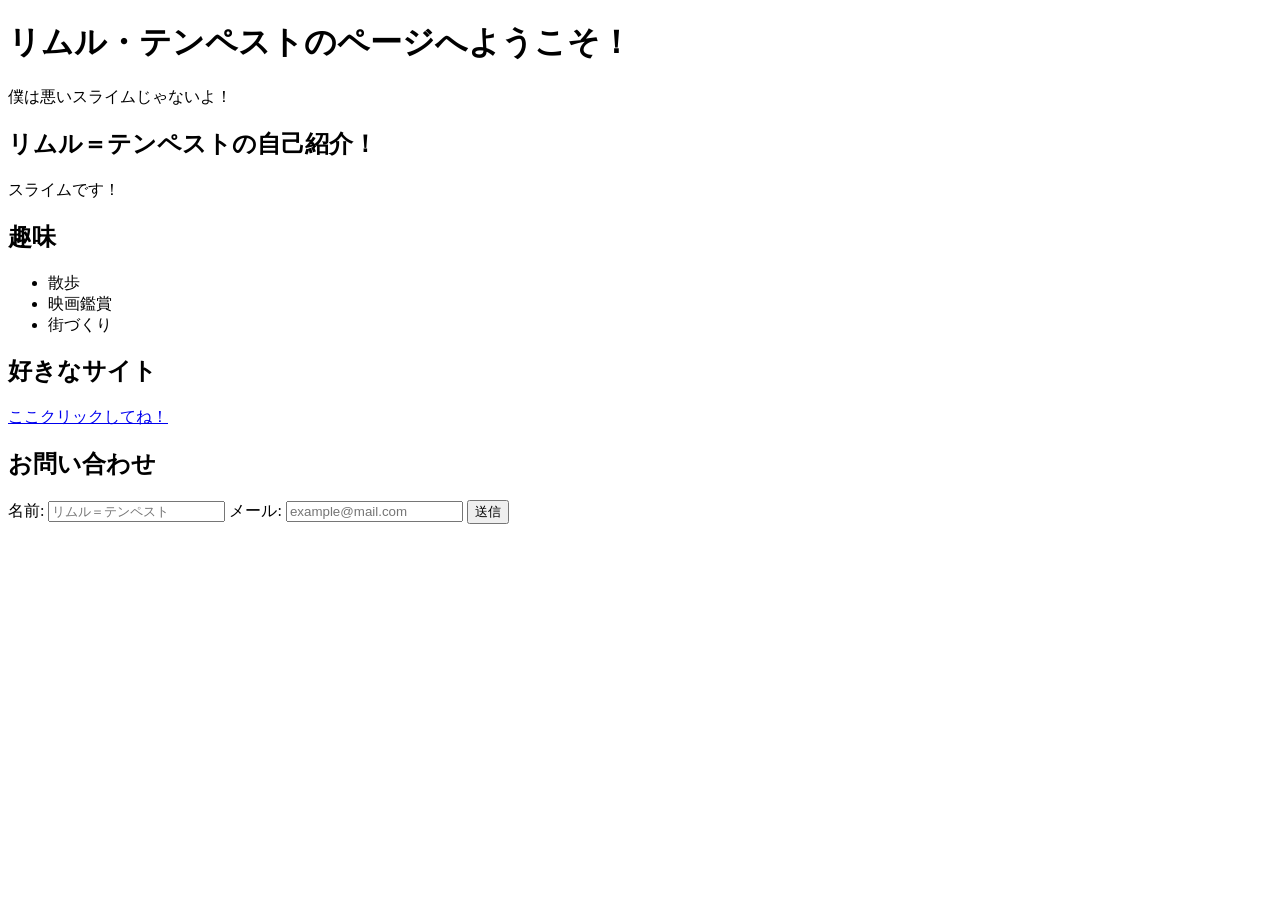
<file: session02/exercise/index.html>
<!doctype html>
<html lang="ja">

<head>
    <meta charset="UTF-8" />
    <meta name="viewport" content="width=device-width, initial-scale=1.0" />
    <title>リムル</title>
</head>

<body>
    <!-- ============================================
         実習2: 基本的なHTMLページ
         まずは以下のh1とpを自分の内容に書き換えてみよう
    ============================================ -->
    <header>
        <h1>リムル・テンペストのページへようこそ！</h1>
        <p>僕は悪いスライムじゃないよ！</p>
    </header>
    <!-- ============================================
         実習3: 自己紹介ページを作ろう
         以下のTODOコメントに従って、内容を追加してください
    ============================================ -->

    <main>
        <section>
            <h1>リムル＝テンペストの自己紹介！</h1>
            <p>スライムです！</p>
        </section>
        <section>
            <h2>趣味</h2>
            <ul>
                <li>散歩</li>
                <li>映画鑑賞</li>
                <li>街づくり</li>
            </ul>
            <h2>好きなサイト</h2>
            <a href="https://www.ten-sura.com/" target="_blank">ここクリックしてね！</a>
        </section>
    </main>
    <!-- ============================================
         実習4: セマンティックタグで構造化しよう
         上で書いた内容を、以下のセマンティックタグで囲み直してください

         ヒント: 以下の構造にしてみよう
         <header>
             <h1>名前</h1>
         </header>
         <main>
             <section>
                 <h2>自己紹介</h2>
                 <p>...</p>
             </section>
             <section>
                 <h2>趣味</h2>
                 <ul>...</ul>
             </section>
             <section>
                 <h2>好きなサイト</h2>
                 <a>...</a>
             </section>
         </main>
         <footer>
             <p>&copy; 2026 あなたの名前</p>
         </footer>
    ============================================ -->

    <!-- ============================================
         実習5: お問い合わせフォームを追加しよう
         以下のTODOに従って、フォームを作成してください
    ============================================ -->

    <!-- TODO: sectionタグで「お問い合わせ」セクションを作ろう -->
    <!-- TODO: formタグの中に以下を作成:
         1. 名前の入力欄（type="text"）+ labelタグ
         2. メールアドレスの入力欄（type="email"）+ labelタグ
         3. 送信ボタン（button type="submit"）
    -->
    <section>
        <h2>お問い合わせ</h2>
        <form>
            <label for="name">名前:</label>
            <input type="text" id="name" placeholder="リムル＝テンペスト">
            <label for="email">メール:</label>
            <input type="email" id="email" placeholder="example@mail.com">
            <button type=""submit">送信</button>
        </form>
    </section>
    <!-- ヒント:
    <section>
        <h2>お問い合わせ</h2>
        <form>
            <div>
                <label for="name">名前:</label>
                <input type="text" id="name" placeholder="山田太郎">
            </div>
            ...
        </form>
    </section>
    -->
</body>

</html>
</file>
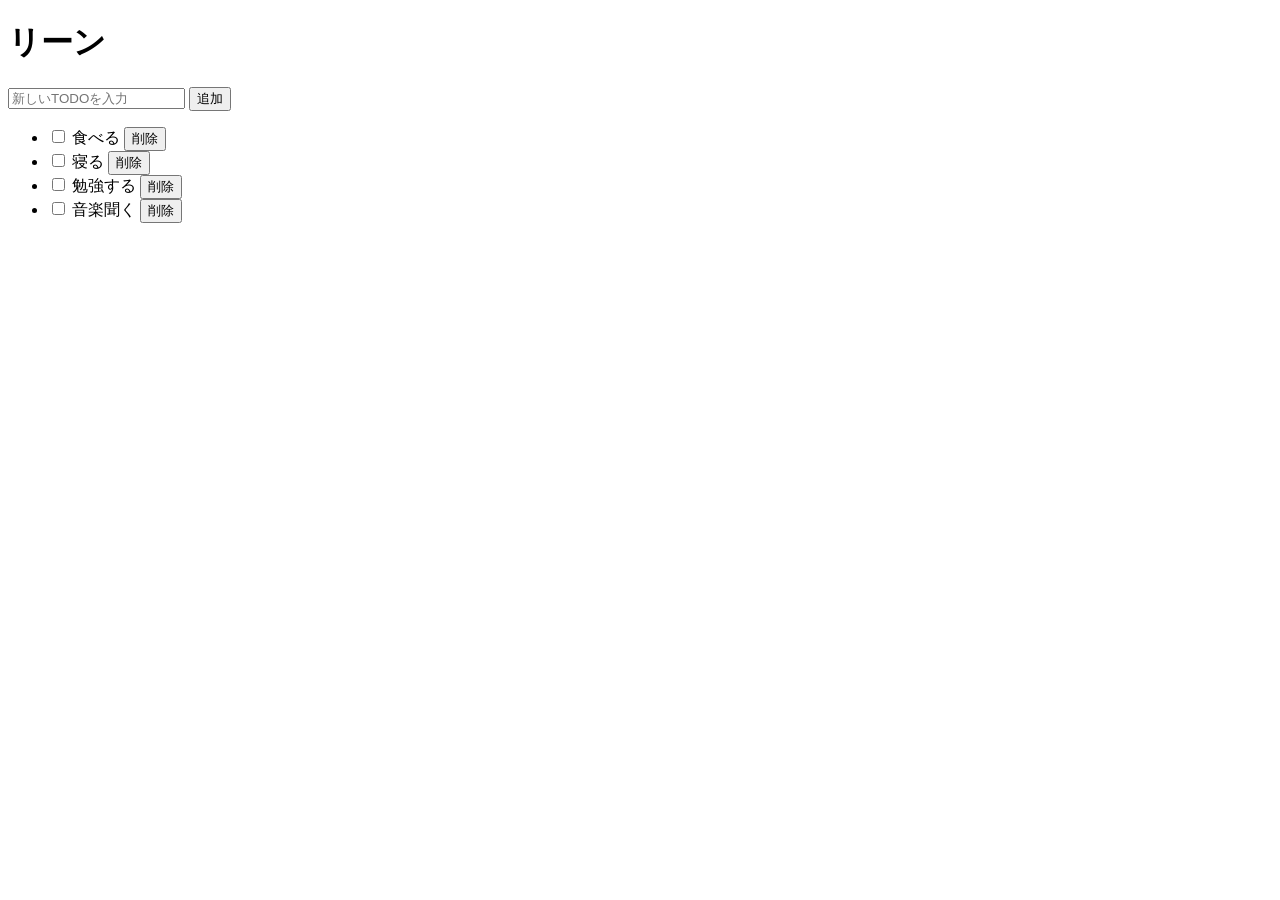
<file: session02/exercise/todo.html>
<!doctype html>
<html lang="ja">
  <head>
    <meta charset="UTF-8" />
    <meta name="viewport" content="width=device-width, initial-scale=1.0" />
    <title>TODO App</title>
  </head>
  <body>
    <!-- ============================================
       TODOアプリの HTML を作ろう

       以下の構造を完成させてください:
       1. ヘッダー: アプリのタイトル（h1）
       2. メイン: 入力フォーム + TODOリスト
       3. フッター: 著作権表示

       各TODO項目の構造:
       <li>
         <label>
           <input type="checkbox">
           <span>TODOのテキスト</span>
         </label>
         <button>削除</button>
       </li>
  ============================================ -->
      
    <!-- ===== ヘッダー ===== -->
    <header>
      <!-- ヒント: h1タグでアプリのタイトルを書こう -->
      <h1>リーン</h1>
    </header>

    <!-- ===== メインコンテンツ ===== -->
    <main>
      <!-- ----- TODO入力エリア ----- -->
      <!-- ヒント: form (id="todo-form") タグの中に以下を追加
         - input (type="text", id="todo-input", placeholder="新しいTODOを入力...")
         - button (type="submit", テキスト: "追加")-->
      <from id="todo-form">
        <input type="text" id="todo-input" placeholder="新しいTODOを入力">
        <button type="submit">追加</button>
      </from>
      <!-- ----- TODOリスト表示エリア ----- -->
      <!-- ヒント: ul (id="todo-list") の中に li を3つ以上追加
         各liには label でcheckboxとspanを包み、後ろに削除ボタンを置く
         1つは checked をつけて完了済みにしてみよう-->
      
      <ul id="todo-list">
        <li>
          <label>
            <input type="checkbox">
            <span>食べる</span>
          </label>
          <button>削除</button>
        </li>
        <li>
          <label>
            <input type="checkbox">
            <span>寝る</span>
          </label>
          <button>削除</button>
        </li>
        <li>
          <label>
            <input type="checkbox">
            <span>勉強する</span>
          </label>
          <button>削除</button>
        </li>
        <li>
          <label>
            <input type="checkbox">
            <span>音楽聞く</span>
          </label>
          <button>削除</button>
        </li>
      </ul>
    </main>

    <!-- ===== フッター ===== -->
    <footer>
      <!-- ヒント: <p>&copy; 2026 TODO App</p> -->
    </footer>
  </body>
</html>
</file>
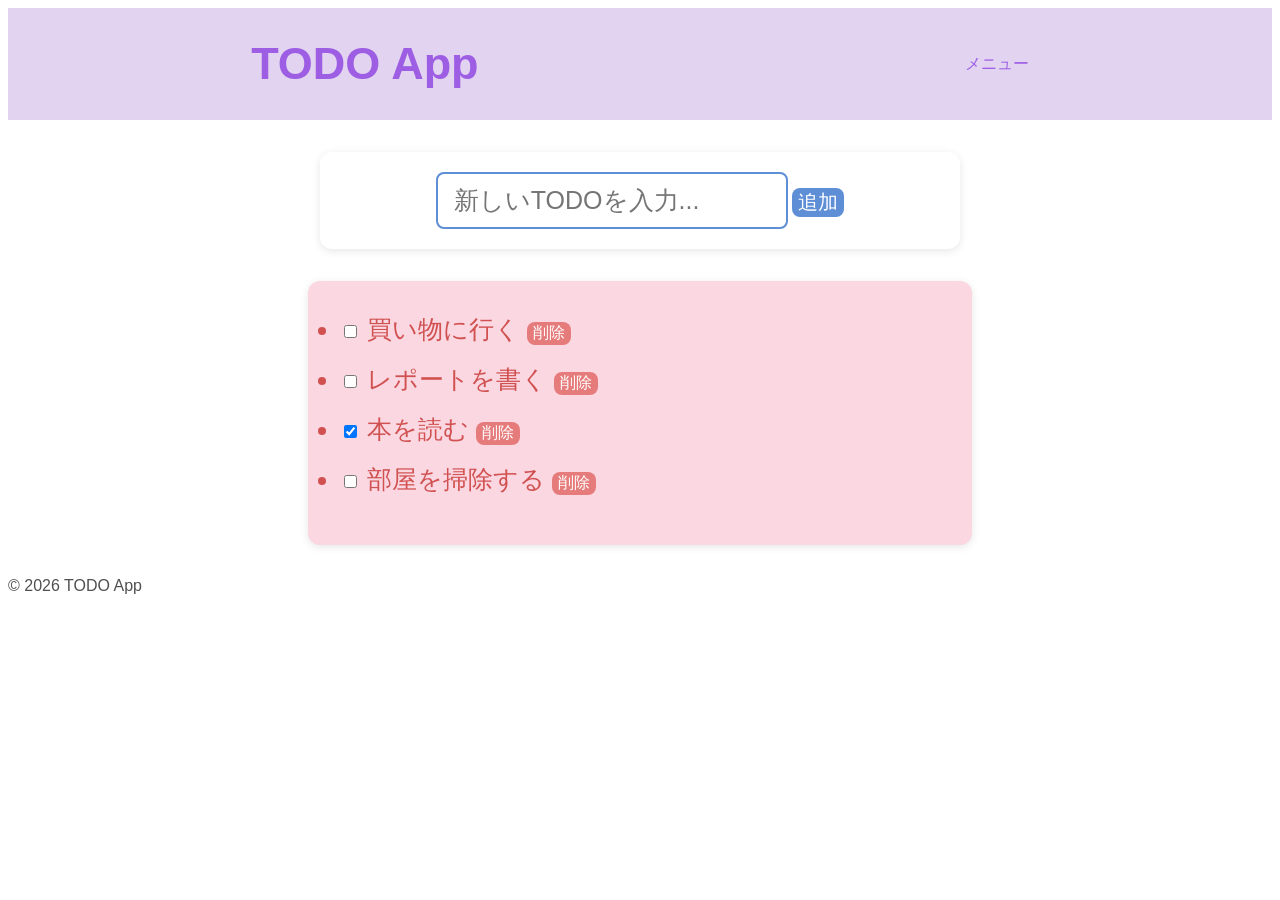
<file: session03/exercise/todo.html>
<!doctype html>
<html lang="ja">
  <head>
    <meta charset="UTF-8" />
    <meta name="viewport" content="width=device-width, initial-scale=1.0" />
    <title>TODO App</title>
    <!-- ヒント: 外部CSSファイルを読み込もう -->
    <link rel="stylesheet" href="style.css">
    <meta name="viewport" content="width=device-width, initial-scale=1.0">
  </head>
  <body>
    <!-- ヘッダー（第2回の正解にclass名を追加） -->
    <header class="header">
      <h1 id="page-title">TODO App</h1>
      <nav>メニュー</nav>
    </header>

    <!-- メインコンテンツ -->
    <main class="todo-card">
      <!-- TODO入力エリア -->
      <form id="todo-form" class="input-area">
        <input
          type="text"
          id="todo-input"
          class="todo-input"
          placeholder="新しいTODOを入力..."
        />
        <button type="submit" class="todo-button">追加</button>
      </form>

      <!-- TODOリスト -->
      <ul id="todo-list" class="todo-list">
        <li class="todo-item">
          <label class="todo-label">
            <input type="checkbox" class="todo-checkbox" />
            <span class="todo-title">買い物に行く</span>
          </label>
          <button class="delete-button">削除</button>
        </li>

        <li class="todo-item">
          <label class="todo-label">
            <input type="checkbox" class="todo-checkbox" />
            <span class="todo-title">レポートを書く</span>
          </label>
          <button class="delete-button">削除</button>
        </li>

        <li class="todo-item done">
          <label class="todo-label">
            <input type="checkbox" class="todo-checkbox" checked />
            <span class="todo-title">本を読む</span>
          </label>
          <button class="delete-button">削除</button>
        </li>

        <li class="todo-item">
          <label class="todo-label">
            <input type="checkbox" class="todo-checkbox" />
            <span class="todo-title">部屋を掃除する</span>
          </label>
          <button class="delete-button">削除</button>
        </li>
      </ul>
    </main>

    <!-- フッター -->
    <footer class="footer">
      <p>&copy; 2026 TODO App</p>
    </footer>
  </body>
</html>
</file>
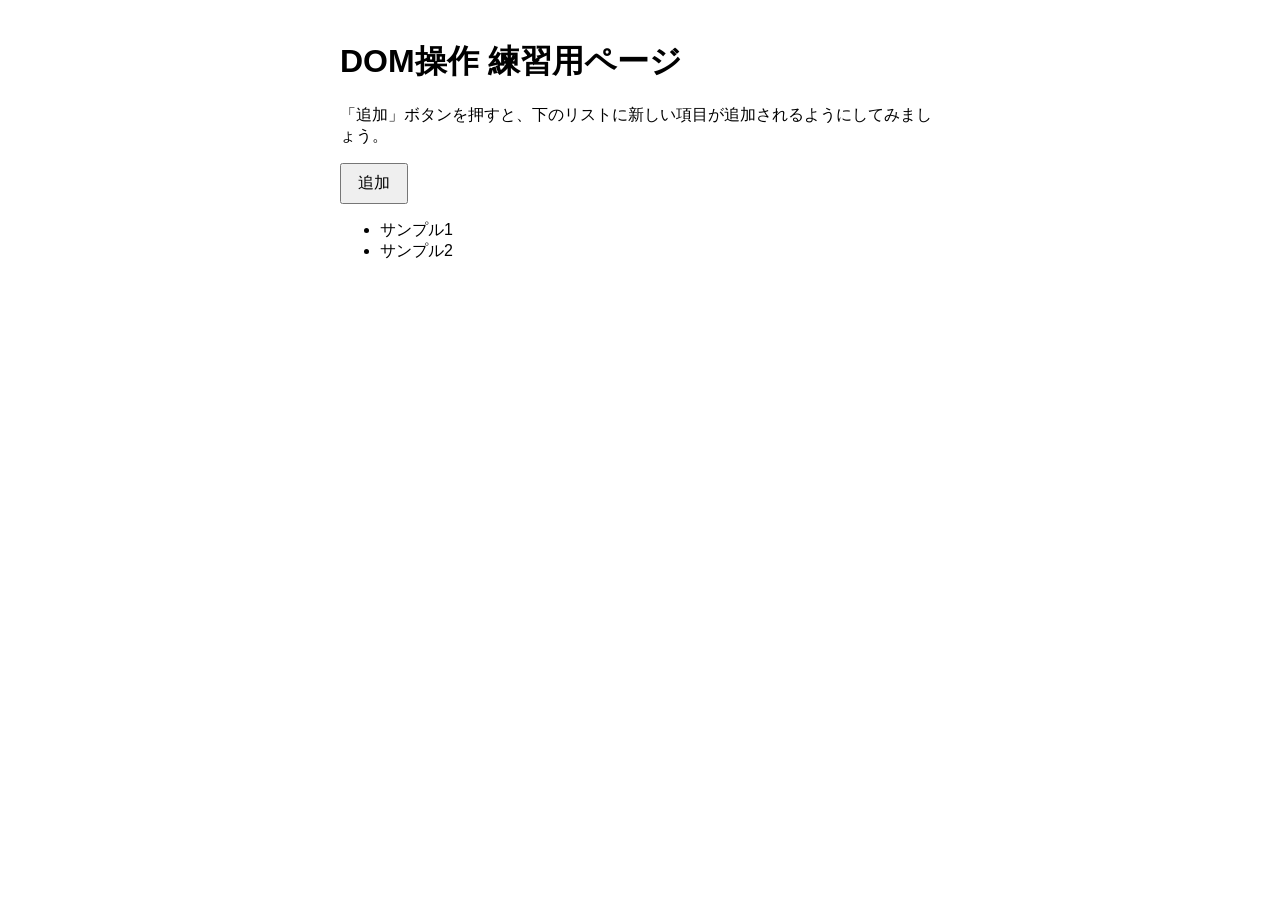
<file: session04/exercise/dom-example.html>
<!doctype html>
<html lang="ja">
  <head>
    <meta charset="UTF-8" />
    <title>DOM操作 練習用</title>
    <style>
      body {
        font-family: sans-serif;
        max-width: 600px;
        margin: 40px auto;
        padding: 0 20px;
      }
      button {
        padding: 8px 16px;
        font-size: 16px;
        cursor: pointer;
      }
      ul {
        margin-top: 16px;
      }
    </style>
  </head>
  <body>
    <h1>DOM操作 練習用ページ</h1>

    <p>
      「追加」ボタンを押すと、下のリストに新しい項目が追加されるようにしてみましょう。
    </p>

    <button id="add-item-btn">追加</button>

    <ul id="item-list">
      <li>サンプル1</li>
      <li>サンプル2</li>
    </ul>

    <script>
      // ↓↓↓ ここから下に、スライドのコードを書いてください ↓↓↓
      const todoForm = document.getElementById("todo-form");
      const todoInput = document.getElementById("todo-input");
      todoForm.addEventListener("submit", (event) => {
        event.preventDefault();          // ページリロードを防止
        const text = todoInput.value;    // 入力欄の値を取得
        console.log("入力された値:", text);
        todoInput.value = "";            // 入力欄をクリア
      });
    </script>
  </body>
</html>
</file>
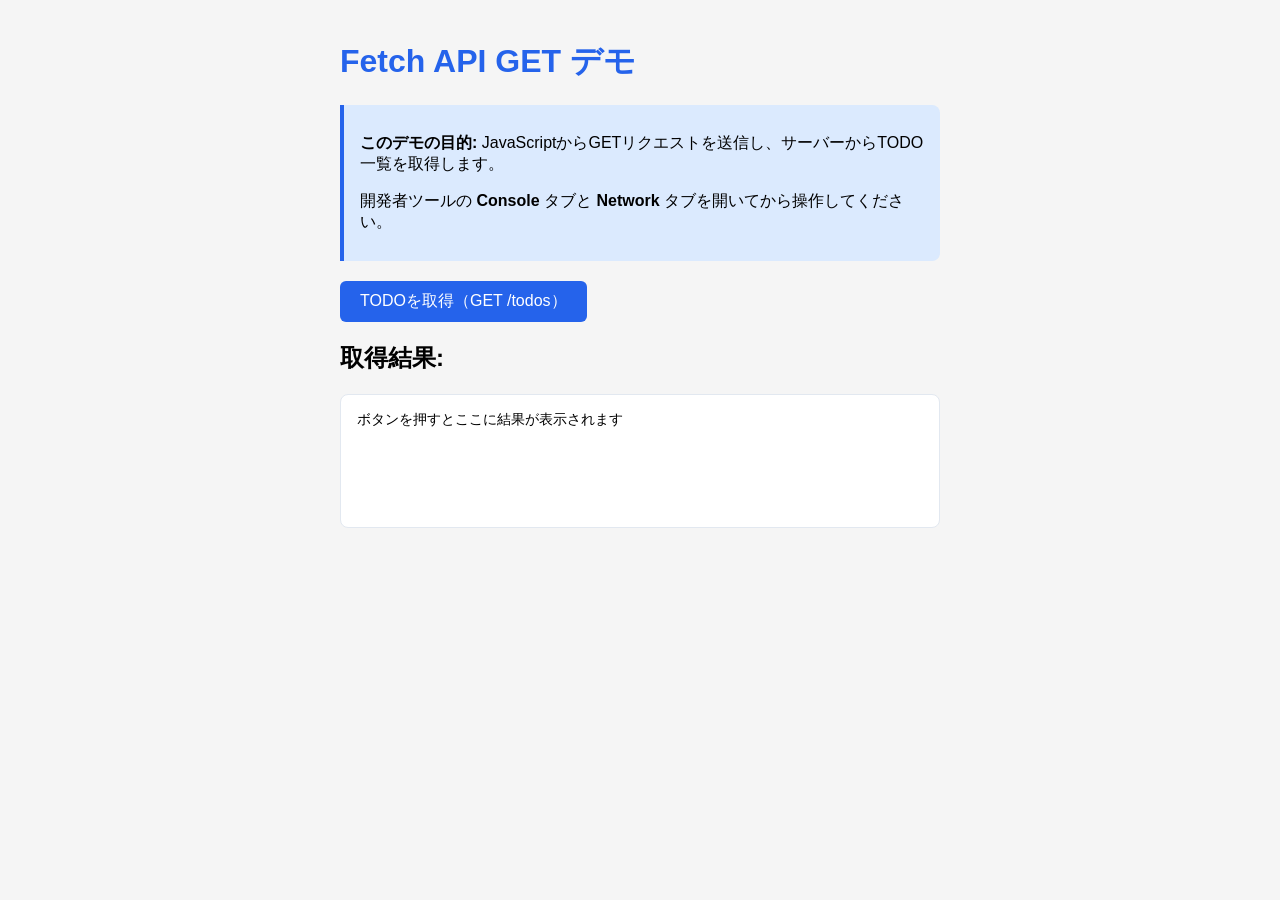
<file: session07/exercise/static/fetch-get-example.html>
<!doctype html>
<html lang="ja">
  <head>
    <meta charset="UTF-8" />
    <meta name="viewport" content="width=device-width, initial-scale=1.0" />
    <title>Fetch API GET デモ</title>
    <style>
      body {
        font-family:
          "Helvetica Neue", Arial, "Hiragino Kaku Gothic ProN", sans-serif;
        max-width: 600px;
        margin: 40px auto;
        padding: 0 20px;
        background-color: #f5f5f5;
      }
      h1 {
        color: #2563eb;
      }
      button {
        background-color: #2563eb;
        color: white;
        border: none;
        padding: 10px 20px;
        border-radius: 6px;
        font-size: 16px;
        cursor: pointer;
      }
      button:hover {
        background-color: #1d4ed8;
      }
      #result {
        margin-top: 20px;
        padding: 16px;
        background-color: white;
        border-radius: 8px;
        border: 1px solid #e2e8f0;
        min-height: 100px;
        white-space: pre-wrap;
        font-family: monospace;
        font-size: 14px;
      }
      .info {
        background-color: #dbeafe;
        border-left: 4px solid #2563eb;
        padding: 12px 16px;
        margin-bottom: 20px;
        border-radius: 0 8px 8px 0;
      }
    </style>
  </head>
  <body>
    <h1>Fetch API GET デモ</h1>

    <div class="info">
      <p>
        <strong>このデモの目的:</strong>
        JavaScriptからGETリクエストを送信し、サーバーからTODO一覧を取得します。
      </p>
      <p>
        開発者ツールの <strong>Console</strong> タブと
        <strong>Network</strong> タブを開いてから操作してください。
      </p>
    </div>

    <button onclick="getTodos()">TODOを取得（GET /todos）</button>

    <h2>取得結果:</h2>
    <div id="result">ボタンを押すとここに結果が表示されます</div>

    <script>
      // =====================================================
      // Fetch API を使った GET リクエストのデモ
      // =====================================================

      // このページは FastAPI の static フォルダから配信される。
      // 画面とAPIが同じサーバー（同一オリジン）なので、相対パス "/todos" で呼べる。

      // async/await を使った GET リクエスト
      async function getTodos() {
        console.log("--- GET /todos を実行します ---");

        try {
          // Step 1: fetch() でGETリクエストを送信
          //   fetch() はデフォルトでGETメソッドを使う
          console.log("Step 1: fetch() でリクエスト送信...");
          const response = await fetch("/todos");

          // Step 2: レスポンスのステータスを確認
          console.log("Step 2: レスポンス受信");
          console.log("  ステータスコード:", response.status);
          console.log("  OK?:", response.ok);

          // Step 3: レスポンスのbodyをJSON形式で解析
          //   response.json() はPromiseを返すのでawaitが必要
          console.log("Step 3: JSONを解析中...");
          const data = await response.json();

          // Step 4: 取得したデータを表示
          console.log("Step 4: データ取得完了!");
          console.log("  取得したTODO一覧:", data);
          console.log("  TODO数:", data.length);

          // 画面にも表示
          const resultDiv = document.getElementById("result");
          resultDiv.textContent = JSON.stringify(data, null, 2);
        } catch (error) {
          // エラーが発生した場合（サーバーが起動していないなど）
          console.error("エラーが発生しました:", error);
          document.getElementById("result").textContent =
            "エラー: " +
            error.message +
            "\n\nサーバーが起動しているか確認してください。";
        }
      }
    </script>
  </body>
</html>
</file>
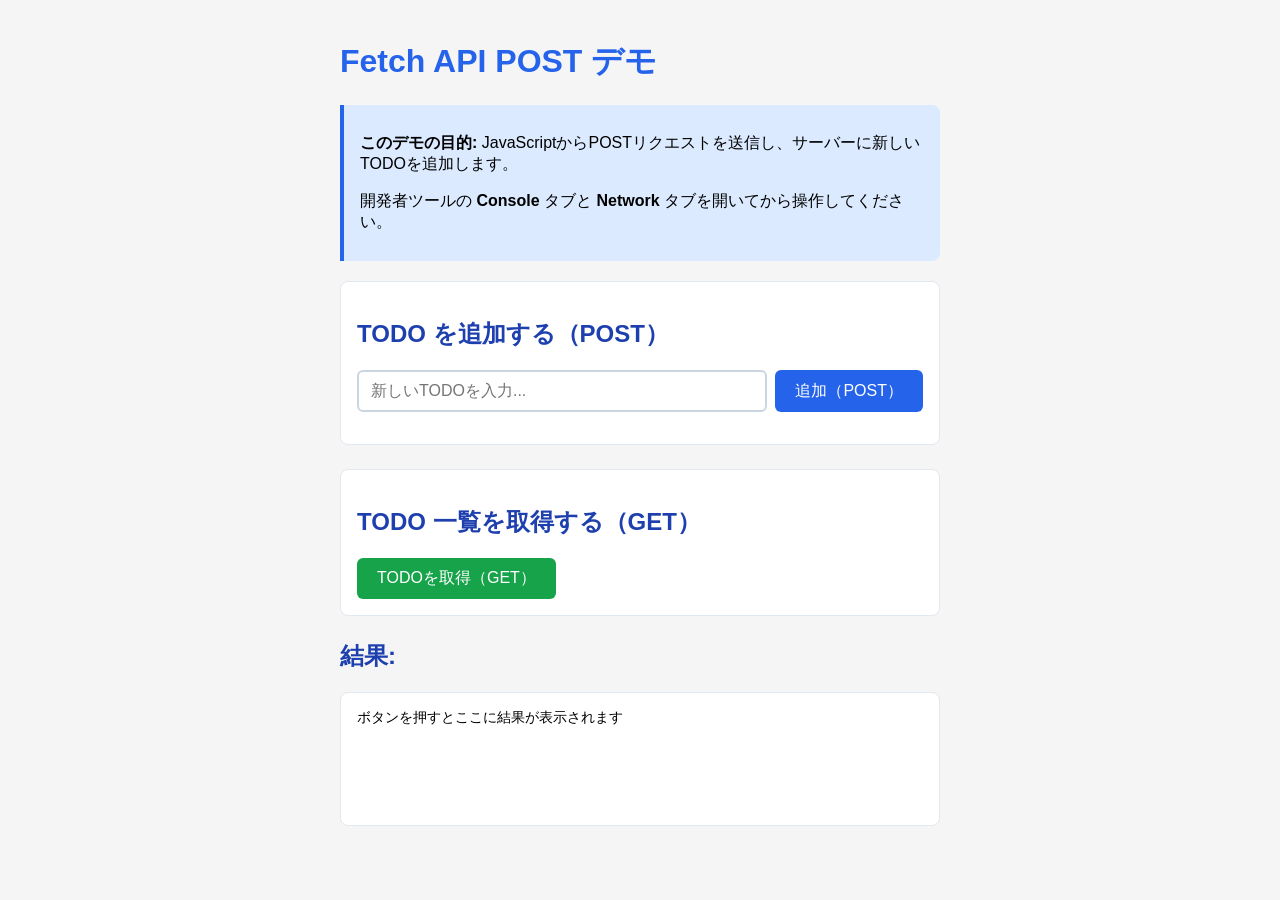
<file: session07/exercise/static/fetch-post-example.html>
<!doctype html>
<html lang="ja">
  <head>
    <meta charset="UTF-8" />
    <meta name="viewport" content="width=device-width, initial-scale=1.0" />
    <title>Fetch API POST デモ</title>
    <style>
      body {
        font-family:
          "Helvetica Neue", Arial, "Hiragino Kaku Gothic ProN", sans-serif;
        max-width: 600px;
        margin: 40px auto;
        padding: 0 20px;
        background-color: #f5f5f5;
      }
      h1 {
        color: #2563eb;
      }
      h2 {
        color: #1e40af;
      }
      .input-group {
        display: flex;
        gap: 8px;
        margin-bottom: 16px;
      }
      input[type="text"] {
        flex: 1;
        padding: 10px 12px;
        border: 2px solid #cbd5e1;
        border-radius: 6px;
        font-size: 16px;
      }
      input[type="text"]:focus {
        outline: none;
        border-color: #2563eb;
      }
      button {
        background-color: #2563eb;
        color: white;
        border: none;
        padding: 10px 20px;
        border-radius: 6px;
        font-size: 16px;
        cursor: pointer;
      }
      button:hover {
        background-color: #1d4ed8;
      }
      .btn-green {
        background-color: #16a34a;
      }
      .btn-green:hover {
        background-color: #15803d;
      }
      #result {
        margin-top: 20px;
        padding: 16px;
        background-color: white;
        border-radius: 8px;
        border: 1px solid #e2e8f0;
        min-height: 100px;
        white-space: pre-wrap;
        font-family: monospace;
        font-size: 14px;
      }
      .info {
        background-color: #dbeafe;
        border-left: 4px solid #2563eb;
        padding: 12px 16px;
        margin-bottom: 20px;
        border-radius: 0 8px 8px 0;
      }
      .section {
        margin-bottom: 24px;
        padding: 16px;
        background-color: white;
        border-radius: 8px;
        border: 1px solid #e2e8f0;
      }
    </style>
  </head>
  <body>
    <h1>Fetch API POST デモ</h1>

    <div class="info">
      <p>
        <strong>このデモの目的:</strong>
        JavaScriptからPOSTリクエストを送信し、サーバーに新しいTODOを追加します。
      </p>
      <p>
        開発者ツールの <strong>Console</strong> タブと
        <strong>Network</strong> タブを開いてから操作してください。
      </p>
    </div>

    <div class="section">
      <h2>TODO を追加する（POST）</h2>
      <div class="input-group">
        <input type="text" id="todoInput" placeholder="新しいTODOを入力..." />
        <button onclick="addTodo()">追加（POST）</button>
      </div>
    </div>

    <div class="section">
      <h2>TODO 一覧を取得する（GET）</h2>
      <button class="btn-green" onclick="getTodos()">TODOを取得（GET）</button>
    </div>

    <h2>結果:</h2>
    <div id="result">ボタンを押すとここに結果が表示されます</div>

    <script>
      // =====================================================
      // Fetch API を使った POST リクエストのデモ
      // =====================================================

      // このページは FastAPI の static フォルダから配信される。
      // 画面とAPIが同じサーバー（同一オリジン）なので、相対パス "/todos" で呼べる。

      // ----- GET: TODO一覧を取得 -----
      async function getTodos() {
        console.log("--- GET /todos を実行します ---");
        try {
          const response = await fetch("/todos");
          const data = await response.json();
          console.log("取得したTODO一覧:", data);
          document.getElementById("result").textContent =
            "GET /todos のレスポンス:\n" + JSON.stringify(data, null, 2);
        } catch (error) {
          console.error("GETエラー:", error);
          document.getElementById("result").textContent =
            "エラー: " + error.message;
        }
      }

      // ----- POST: 新しいTODOを追加 -----
      async function addTodo() {
        const input = document.getElementById("todoInput");
        const title = input.value.trim();

        if (!title) {
          alert("TODOを入力してください");
          return;
        }

        console.log("--- POST /todos を実行します ---");
        console.log("送信するデータ:", { title: title });

        try {
          // Step 1: POSTリクエストの設定
          //   method: HTTPメソッドを指定
          //   headers: 送信するデータの形式を宣言
          //   body: 送信するデータ（JSON文字列に変換）
          const requestBody = { title: title };
          console.log("Step 1: リクエスト設定");
          console.log("  method: POST");
          console.log("  Content-Type: application/json");
          console.log("  body (JSオブジェクト):", requestBody);
          console.log("  body (JSON文字列):", JSON.stringify(requestBody));

          // Step 2: fetch() でPOSTリクエストを送信
          console.log("Step 2: fetch() でリクエスト送信...");
          const response = await fetch("/todos", {
            method: "POST",
            headers: {
              "Content-Type": "application/json",
            },
            body: JSON.stringify(requestBody),
          });

          // Step 3: レスポンスを確認
          console.log("Step 3: レスポンス受信");
          console.log("  ステータスコード:", response.status);
          const data = await response.json();
          console.log("  レスポンスデータ:", data);
          console.log("  サーバーが付与したID:", data.id);

          // Step 4: 画面に表示
          document.getElementById("result").textContent =
            "POST /todos のレスポンス:\n" + JSON.stringify(data, null, 2);

          // 入力欄をクリア
          input.value = "";
        } catch (error) {
          console.error("POSTエラー:", error);
          document.getElementById("result").textContent =
            "エラー: " + error.message;
        }
      }

      // Enterキーでも追加できるようにする
      document
        .getElementById("todoInput")
        .addEventListener("keydown", function (e) {
          if (e.key === "Enter") {
            addTodo();
          }
        });
    </script>
  </body>
</html>
</file>
<file: session03/exercise/style.css>
/* ===========================================
   TODOアプリ CSS - 実習用スターター
   第3回 CSS基礎

   todo.html の <link> タグのコメントを外して
   このファイルを読み込んでからスタイルを書いていこう
   =========================================== */

  #page-title {
    color: rgb(157, 94, 228);
    text-align: center;
    background-color: rgb(226, 211, 240);
    font-size: 45px;
  }

/* --- 1. リセットと基本設定 ---
   ヒント: * で全要素の margin/padding を 0 に
          box-sizing: border-box でサイズ計算を楽に */


body {
  font-family: "Helvetica Neue", Arial, "Hiragino Sans",
               "Noto Sans JP", sans-serif;
  background-color: #ffffff;
  color: #333;
}

/* --- 2. ヘッダー ---
   ヒント: 背景色 #2563eb, 文字色 white, padding, text-align: center */

.header {
  display: flex;
  justify-content: space-around;
  align-items: center;
  background-color: rgb(226, 211, 240);
  color: rgb(157, 94, 228);
}

.header h1 {
}

/* --- 3. メインコンテンツ --- */

/* --- 4. TODOカード ---
   ヒント: 白背景, max-width: 600px, margin: 24px auto で中央配置
           padding: 32px, border-radius: 12px, box-shadow */

.todo-card {
  
}

/* --- 5. 入力エリア ---
   ヒント: display: flex で横並び, gap: 8px, margin-bottom: 24px */

.input-area {
  text-align: center;
  background-color: white;
  max-width: 600px;
  margin: 32px auto;       /* 上下40px、左右は自動で中央配置 */
  padding: 20px;
  border-radius: 12px;     /* 角を丸くする */
  box-shadow: 0 2px 8px rgba(0, 0, 0, 0.1);
}

.todo-input {
  font-size: 25px;
  flex: 1; 
  padding: 12px 16px;
  border: 2px solid #5d8ed6;
  border-radius: 8px;

            }

.todo-input:focus {
}

.todo-button {
  font-size: 20px;
  border-radius: 8px;
  adding: 12px 24px;
  background-color: #5d8ed6;
  color: white;
  border: none;
  border-radius: 8px;
  cursor: pointer; 
            }

.todo-button:hover {
  background-color: #3456b4;
}

/* --- 6. TODOリスト --- */

.todo-list {
  margin: 0px;
  background-color: rgb(250, 215, 225);
  max-width: 600px;
  padding: 32px;
  border-radius: 12px; 
  box-shadow: 0 2px 8px rgba(0, 0, 0, 0.1);  /* 影 */
  margin: 32px auto; 


}

.todo-item {
  color: rgb(209, 81, 81);
  font-size: 25px;
  height: 50px;
  align-items: center;
            }

.todo-item:hover {
}

/* --- 7. TODO項目の内容 --- */

.todo-label:hover {
  background-color: rgb(255, 255, 255);
}

.todo-checkbox {
}

.todo-title {
}

/* --- 8. 完了状態 ---
   ヒント: 完了アイテムの背景を変え、テキストに取り消し線を引く */

.todo-item.done {
}

.todo-item.done .todo-title {
}

/* --- 9. 削除ボタン --- */

.delete-button {
  font-size: 16px;
  border-radius: 8px;
  adding: 12px 24px;
  background-color: #e67b7b;
  color: white;
  border: none;
  cursor: pointer; 
            }

.delete-button:hover {
  background-color: #e30d0d;
}

/* --- 10. 空メッセージ ---
   ヒント: TODOが0件のときに表示するメッセージ
           text-align: center, padding: 32px, color: #9ca3af, font-size: 14px */

.empty-message {
}

/* --- 11. ページフッター --- */

.footer {
  color: #505050;

}

/* --- 12. レスポンシブデザイン ---
   ヒント: @media (max-width: 480px) でスマホ向けスタイルを記述
           カードのmargin/paddingを小さく、入力エリアを縦並びに */
</file>
